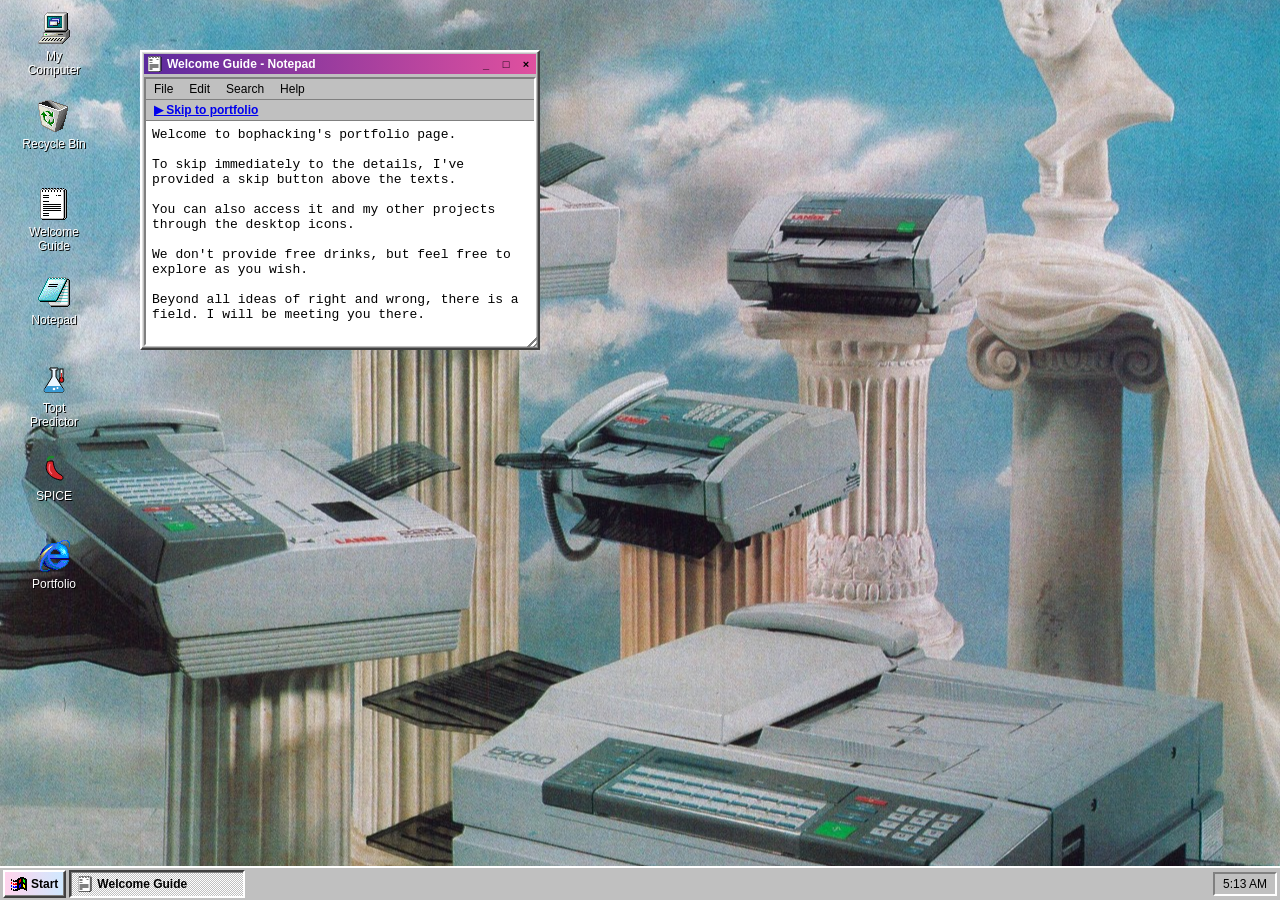
<file: index.html>
<!DOCTYPE html>
<html lang="en">
<head>
<meta charset="utf-8">
<meta name="viewport" content="width=device-width, initial-scale=1, viewport-fit=cover">
<title>bophackings-portfolio</title>
<link rel="icon" type="image/png" href="assets/icons/computer.png">
<link rel="stylesheet" href="css/base.css">
<link rel="stylesheet" href="css/desktop.css">
<link rel="stylesheet" href="css/windows.css">
<link rel="stylesheet" href="css/apps.css">
<link rel="stylesheet" href="css/explorer.css">
<link rel="stylesheet" href="css/mlapps.css">
<link rel="stylesheet" href="css/portfolio.css">
<link rel="stylesheet" href="css/recycle.css">
<link rel="stylesheet" href="css/find.css">
</head>
<body>
<div id="desk"><div id="icons"></div></div>
<div id="bar">
  <div id="menu" class="raised" role="menu"></div>
  <button class="btn" id="start" aria-haspopup="true"><img src="assets/icons/start.png" alt="" width="16" height="16">Start</button>
  <div id="tasks"></div>
  <div id="clock" class="sunk" title=""></div>
</div>
<script src="js/config.js"></script>
<script src="js/apps.js"></script>
<script src="js/core/desktop.js"></script>
<script src="js/core/windowManager.js"></script>
<script src="js/core/taskbar.js"></script>
<script src="js/manifest.js"></script>
<script src="js/core/fs.js"></script>
<script src="js/core/menus.js"></script>
<script src="js/core/dialogs.js"></script>
<script src="js/core/ui.js"></script>
<script src="js/core/dragDrop.js"></script>
<script src="js/core/recycle.js"></script>
<script src="js/lib/topt-core.js"></script>
<script src="js/lib/spice-core.js"></script>
<script src="js/core/open.js"></script>
<script src="js/core/dialup.js"></script>
<script src="js/core/startmenu.js"></script>
<script src="js/apps/find.js"></script>
<script src="js/apps/viewer.js"></script>
<script src="js/apps/notepad.js"></script>
<script src="js/apps/explorer.js"></script>
<script src="js/apps/topt.js"></script>
<script src="js/apps/spice.js"></script>
<script src="js/apps/portfolio.js"></script>
<script src="js/apps/recyclebin.js"></script>
<script src="js/main.js"></script>
</body>
</html>
</file>
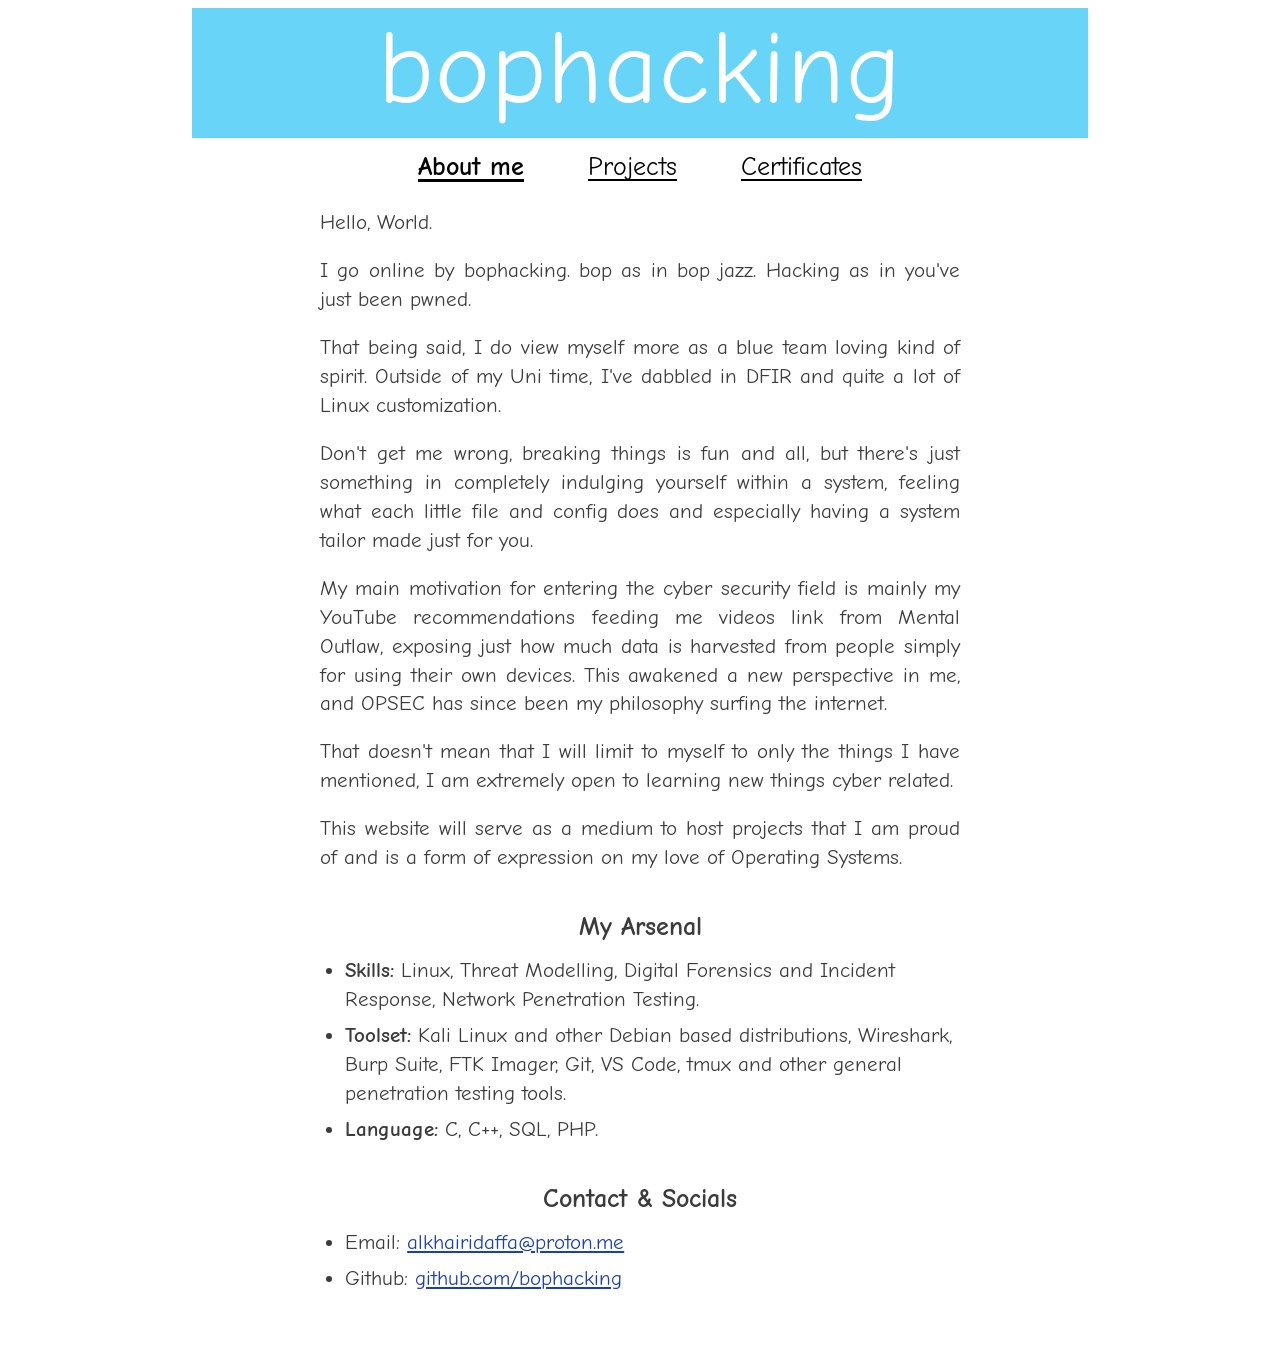
<file: content/portfolio/about.html>
<!doctype html>
<html lang="en">
<head>
<meta charset="utf-8">
<meta name="viewport" content="width=device-width, initial-scale=1">
<title>About me - bophacking</title>
<meta name="description" content="Introduction to bophacking, a computing student.">
<meta property="og:title" content="About me - bophacking">
<meta property="og:description" content="Introduction to bophacking, a computing student.">
<link rel="stylesheet" href="style.css">
</head>
<body>
<div class="wrap">
<header class="banner"><h1>bophacking</h1></header>
<nav aria-label="Portfolio sections">
  <a href="about.html" aria-current="page">About me</a>
  <a href="projects.html">Projects</a>
  <a href="certificates.html">Certificates</a>
</nav>
<main>
<p>Hello, World.</p>
<p>I go online by bophacking. bop as in bop jazz. Hacking as in you've just been pwned.</p>
<p>That being said, I do view myself more as a blue team loving kind of spirit. Outside of my Uni time, I've dabbled in DFIR and quite a lot of Linux customization.</p>
<p>Don't get me wrong, breaking things is fun and all, but there's just something in completely indulging yourself within a system, feeling what each little file and config does and especially having a system tailor made just for you.</p>
<p>My main motivation for entering the cyber security field is mainly my YouTube recommendations feeding me videos link from Mental Outlaw, exposing just how much data is harvested from people simply for using their own devices. This awakened a new perspective in me, and OPSEC has since been my philosophy surfing the internet.</p>
<p>That doesn't mean that I will limit to myself to only the things I have mentioned, I am extremely open to learning new things cyber related.</p>
<p>This website will serve as a medium to host projects that I am proud of and is a form of expression on my love of Operating Systems.</p>
<h2 id="arsenal">My Arsenal</h2>
<ul class="skills">
  <li><b>Skills:</b> Linux, Threat Modelling, Digital Forensics and Incident Response, Network Penetration Testing.</li>
  <li><b>Toolset:</b> Kali Linux and other Debian based distributions, Wireshark, Burp Suite, FTK Imager, Git, VS Code, tmux and other general penetration testing tools.</li>
  <li><b>Language:</b> C, C++, SQL, PHP.</li>
</ul>
<h2 id="contact">Contact & Socials</h2>
<ul class="contact">
  <li>Email: <a href="mailto:alkhairidaffa@proton.me">alkhairidaffa@proton.me</a></li>
  <li>Github: <a href="https://github.com/bophacking">github.com/bophacking</a></li>
</ul>
</main>
</div>
</body>
</html>
</file>
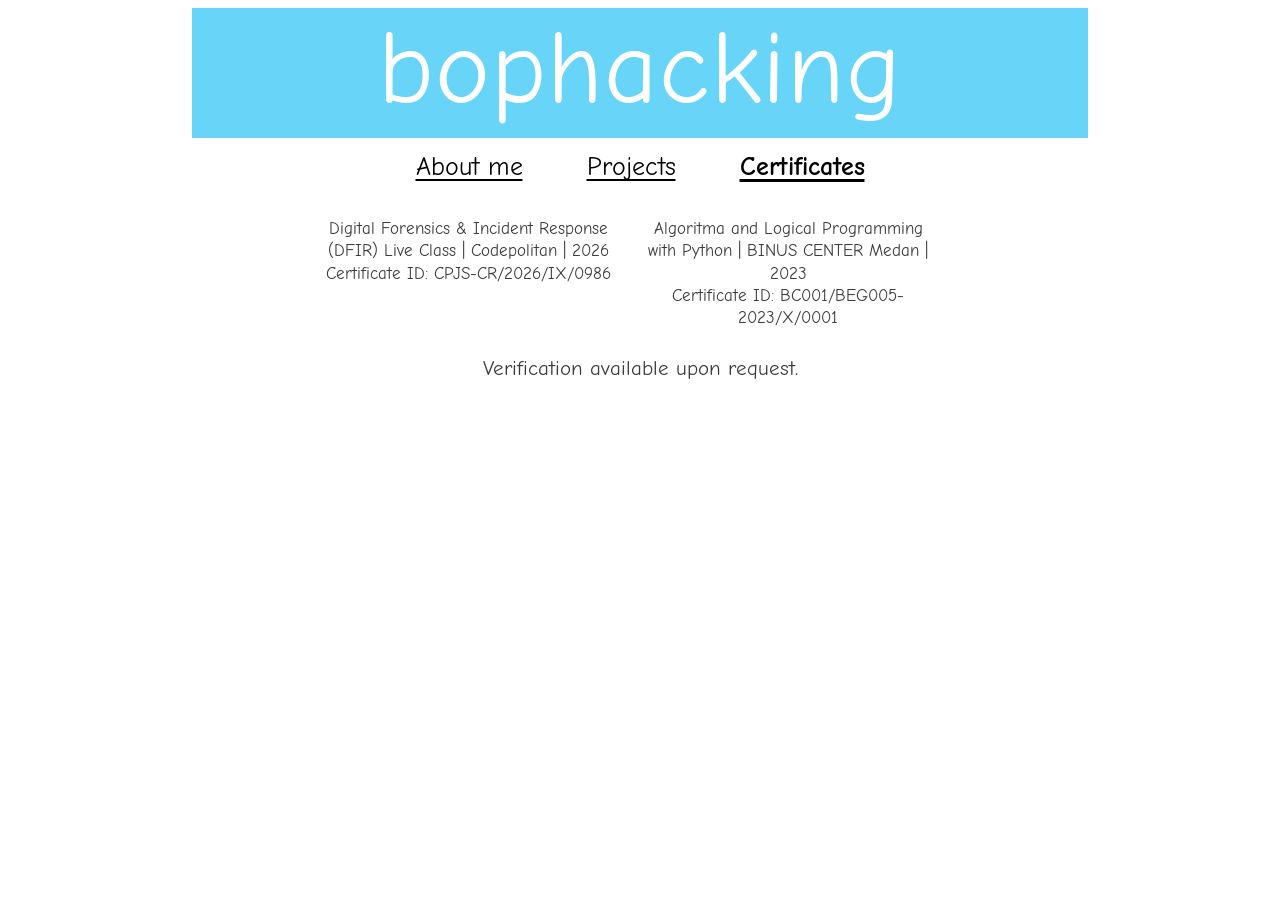
<file: content/portfolio/certificates.html>
<!doctype html>
<html lang="en">
<head>
<meta charset="utf-8">
<meta name="viewport" content="width=device-width, initial-scale=1">
<title>Certificates - bophacking</title>
<meta name="description" content="Certificates and achievements earned by bophacking.">
<meta property="og:title" content="Certificates - bophacking">
<meta property="og:description" content="Certificates and achievements earned by bophacking.">
<link rel="stylesheet" href="style.css">
</head>
<body>
<div class="wrap">
<header class="banner"><h1>bophacking</h1></header>
<nav aria-label="Portfolio sections">
  <a href="about.html">About me</a>
  <a href="projects.html">Projects</a>
  <a href="certificates.html" aria-current="page">Certificates</a>
</nav>
<main>
<div class="certs">
  <figure>
    <figcaption>
      Digital Forensics & Incident Response (DFIR) Live Class  | Codepolitan | 2026<br>
      Certificate ID: CPJS-CR/2026/IX/0986
    </figcaption>
  </figure>
  <figure>
    <figcaption>
      Algoritma and Logical Programming with Python  |  BINUS CENTER Medan | 2023<br>
      Certificate ID: BC001/BEG005-2023/X/0001 
    </figcaption>
  </figure>
  <br>
</div>
<p style="text-align:center; margin:24px auto 0;">Verification available upon request.</p>
</main>
</div>
</body>
</html>
</file>
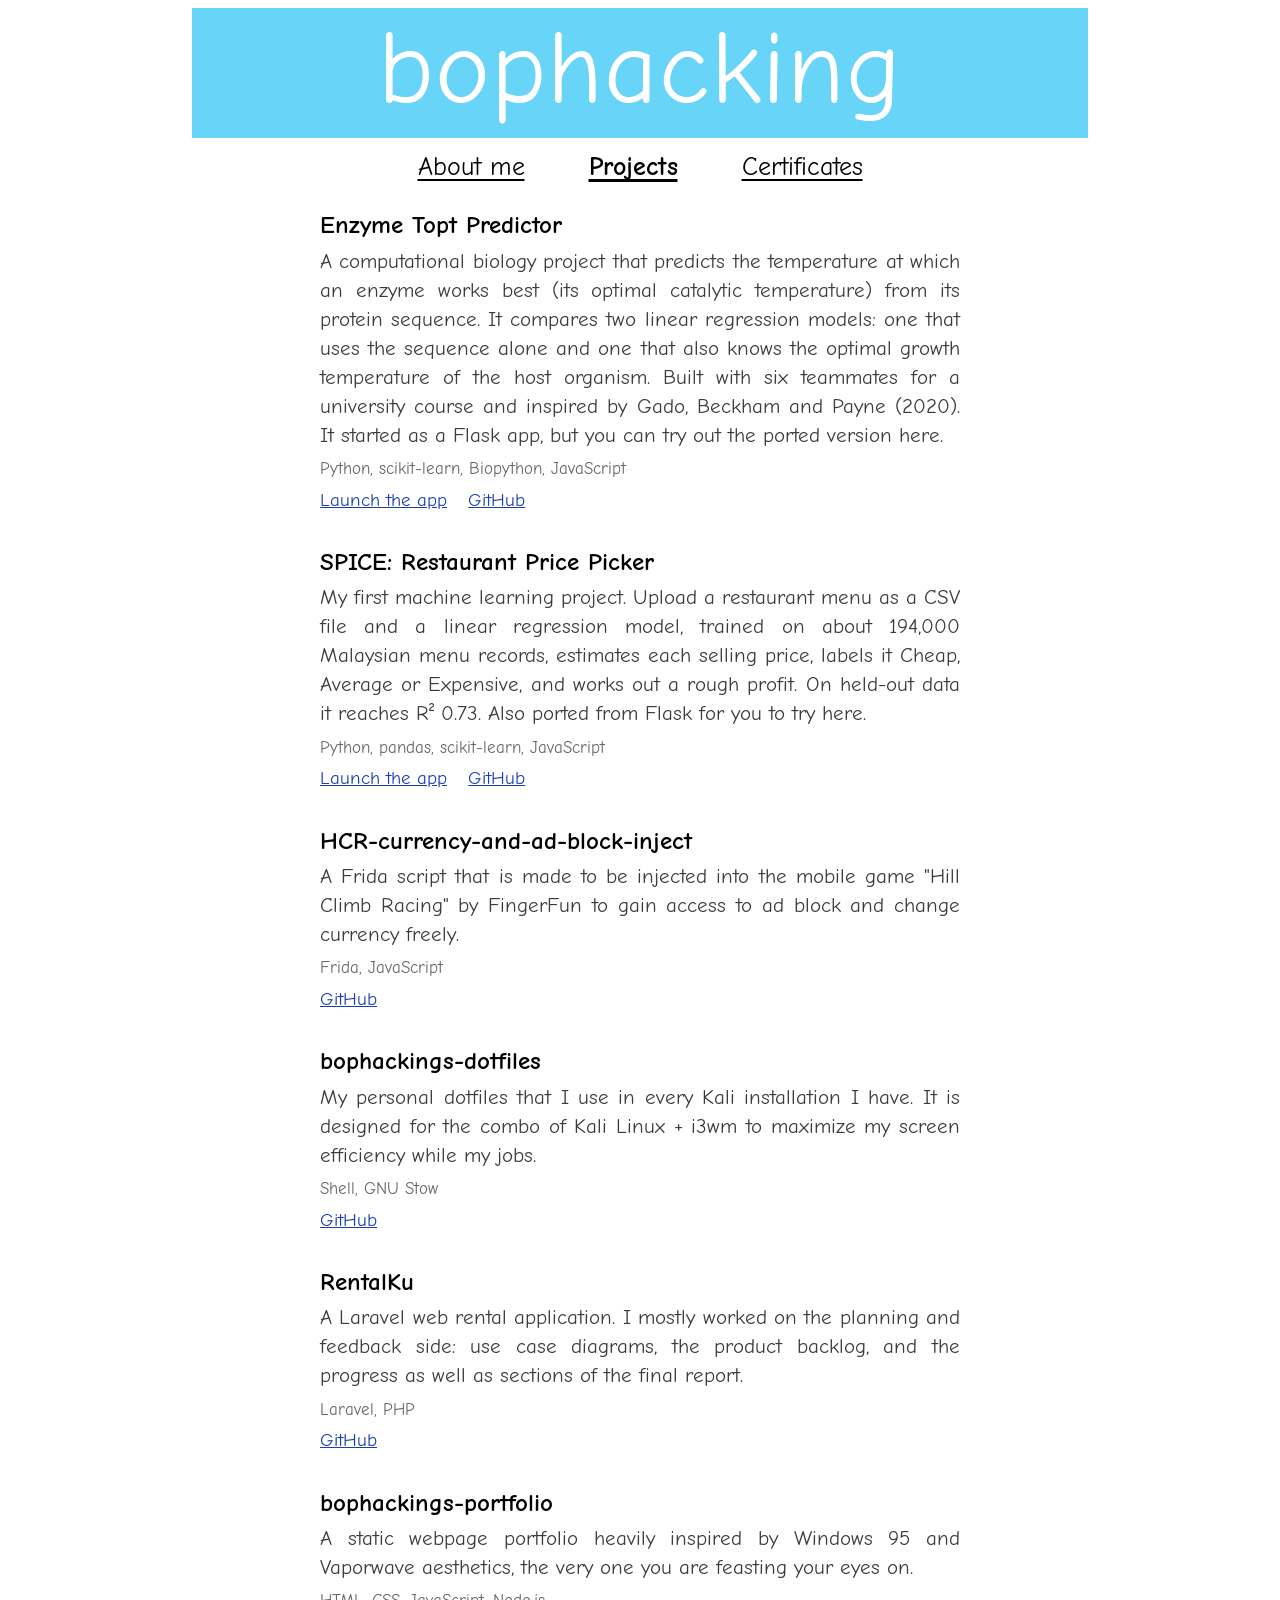
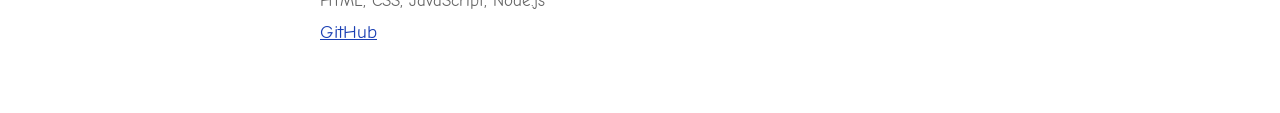
<file: content/portfolio/projects.html>
<!doctype html>
<html lang="en">
<head>
<meta charset="utf-8">
<meta name="viewport" content="width=device-width, initial-scale=1">
<title>Projects - bophacking</title>
<meta name="description" content="Machine learning, web and software projects by bophacking.">
<meta property="og:title" content="Projects - bophacking">
<meta property="og:description" content="Machine learning, web and software projects by bophacking.">
<link rel="stylesheet" href="style.css">
</head>
<body>
<div class="wrap">
<header class="banner"><h1>bophacking</h1></header>
<nav aria-label="Portfolio sections">
  <a href="about.html">About me</a>
  <a href="projects.html" aria-current="page">Projects</a>
  <a href="certificates.html">Certificates</a>
</nav>
<main>
<article class="proj">
  <h2>Enzyme Topt Predictor</h2>
  <p>A computational biology project that predicts the temperature at which an enzyme works best (its optimal catalytic temperature) from its protein sequence. It compares two linear regression models: one that uses the sequence alone and one that also knows the optimal growth temperature of the host organism. Built with six teammates for a university course and inspired by Gado, Beckham and Payne (2020). It started as a Flask app, but you can try out the ported version here.</p>
  <p class="tag">Python, scikit-learn, Biopython, JavaScript</p>
  <div class="links"><a href="../../index.html#topt" data-app="topt">Launch the app</a><a href="https://github.com/bophacking/CompBio-Project">GitHub</a></div>
</article>
<article class="proj">
  <h2>SPICE: Restaurant Price Picker</h2>
  <p>My first machine learning project. Upload a restaurant menu as a CSV file and a linear regression model, trained on about 194,000 Malaysian menu records, estimates each selling price, labels it Cheap, Average or Expensive, and works out a rough profit. On held-out data it reaches R&sup2; 0.73. Also ported from Flask for you to try here.</p>
  <p class="tag">Python, pandas, scikit-learn, JavaScript</p>
  <div class="links"><a href="../../index.html#spice" data-app="spice">Launch the app</a><a href="https://github.com/bophacking/SPICE">GitHub</a></div>
</article>
<article class="proj">
  <h2>HCR-currency-and-ad-block-inject</h2>
  <p>A Frida script that is made to be injected into the mobile game "Hill Climb Racing" by FingerFun to gain access to ad block and change currency freely.</p>
  <p class="tag">Frida, JavaScript</p>
  <div class="links"><a href="https://github.com/Stellar-74/HCR-currency-and-ad-block-inject">GitHub</a></div>
</article>
<article class="proj">
  <h2>bophackings-dotfiles</h2>
  <p>My personal dotfiles that I use in every Kali installation I have. It is designed for the combo of Kali Linux + i3wm to maximize my screen efficiency while my jobs.</p>
  <p class="tag">Shell, GNU Stow</p>
  <div class="links"><a href="https://github.com/bophacking/bophackings-dotfiles">GitHub</a></div>
</article>
<article class="proj">
  <h2>RentalKu</h2>
  <p>A Laravel web rental application. I mostly worked on the planning and feedback side: use case diagrams, the product backlog, and the progress as well as sections of the final report.</p>
  <p class="tag">Laravel, PHP</p>
  <div class="links"><a href="https://github.com/kazuro355/rentalku">GitHub</a></div>
</article>
<article class="proj">
  <h2>bophackings-portfolio</h2>
  <p>A static webpage portfolio heavily inspired by Windows 95 and Vaporwave aesthetics, the very one you are feasting your eyes on. </p>
  <p class="tag">HTML, CSS, JavaScript, Node.js</p>
  <div class="links"><a href="https://github.com/bophacking/bophackings-portfolio">GitHub</a></div>
</article>
</main>
</div>
</body>
</html>
</file>
<file: css/base.css>
:root{--cur:url("../assets/cursors/arrow.svg") 1 1,default;--cur-text:url("../assets/cursors/text.svg") 6 12,text;--cur-wait:url("../assets/cursors/wait.svg") 13 16,wait;--cur-hand:url("../assets/cursors/hand.svg") 6 1,pointer;--cur-nwse:url("../assets/cursors/nwse.svg") 11 11,nwse-resize;--face:#c0c0c0;--hi:#fff;--lo:#808080;--dk:#404040;--desk:#008080;--ink:#000;--a1:#5b2a9e;--a2:#e0509f;--i1:#7a7a7a;--i2:#b4b4b4;box-sizing:border-box;padding-top:env(safe-area-inset-top,0px)}
@media (prefers-color-scheme:dark){:root:not([data-theme="light"]){--desk:#0b4a4a}}
:root[data-theme="dark"]{--desk:#0b4a4a}
*{box-sizing:border-box}
html,body{height:100%;margin:0;overflow:hidden}
body{display:flex;flex-direction:column;background:var(--desk);color:var(--ink);font:12px Tahoma,"MS Sans Serif",Geneva,sans-serif;user-select:none;-webkit-user-select:none}
#desk{flex:1;position:relative;overflow:hidden;background:var(--desk) var(--wp,none) center/cover no-repeat}
.raised{background:var(--face);border:2px solid;border-color:var(--hi) var(--dk) var(--dk) var(--hi);box-shadow:inset -1px -1px var(--lo),inset 1px 1px #dfdfdf}
.sunk{border:2px solid;border-color:var(--lo) var(--hi) var(--hi) var(--lo)}

html,body{cursor:var(--cur)}
textarea,input:not([type=checkbox]):not([type=radio]):not([type=file]),.pad{cursor:var(--cur-text)}
body.busy *{cursor:var(--cur-wait)!important}
body.busy .dlg,body.busy .dlg *{cursor:var(--cur)!important}
</file>
<file: css/desktop.css>
#icons{position:absolute;inset:8px auto auto 8px;display:flex;flex-direction:column;flex-wrap:wrap;gap:6px;max-height:calc(100% - 16px)}
.ic{all:unset;width:76px;padding:4px 2px;text-align:center;color:#fff;cursor:var(--cur);display:flex;flex-direction:column;align-items:center;gap:4px}
.ic svg{width:32px;height:32px}
.ic span{padding:1px 3px;text-shadow:1px 1px #000}
.ic.sel span{background:#000080;outline:1px dotted #fff;text-shadow:none}
.ic.sel svg{opacity:.7}
.ic.hint svg{animation:pulse 1.4s ease-in-out infinite}
@keyframes pulse{50%{transform:translateY(-4px)}}
@media (prefers-reduced-motion:reduce){.ic.hint svg{animation:none}}
#bar{display:flex;align-items:center;gap:3px;height:32px;padding:2px 3px calc(2px + env(safe-area-inset-bottom,0px));border-width:2px 0 0;border-style:solid;border-color:var(--hi);background:var(--face);position:relative;z-index:9999;height:auto;min-height:32px}
.btn{all:unset;display:flex;align-items:center;gap:4px;height:24px;padding:0 6px;font-weight:700;cursor:var(--cur);background:var(--face);border:2px solid;border-color:var(--hi) var(--dk) var(--dk) var(--hi);box-shadow:inset -1px -1px var(--lo)}
.btn.pr,.btn:active{border-color:var(--dk) var(--hi) var(--hi) var(--dk);box-shadow:inset 1px 1px var(--lo)}
.btn svg{width:16px;height:16px;flex:none}
#start{background:linear-gradient(90deg,#ffd3ec,#cfe9ff);color:#000}
#tasks{flex:1;display:flex;gap:3px;min-width:0}
#tasks .btn{flex:0 1 160px;min-width:0;font-weight:400}
#tasks .btn span{overflow:hidden;white-space:nowrap;text-overflow:ellipsis}
#tasks .btn.pr{font-weight:700;background:repeating-conic-gradient(#fff 0 25%,var(--face) 0 50%) 0 0/2px 2px}
#clock{padding:3px 8px;min-width:64px;text-align:center}
#menu{position:absolute;left:3px;bottom:100%;width:226px;display:none;padding:3px}
#menu.open{display:flex}
#menu .sb{flex:none;width:28px;background:linear-gradient(0deg,#ff71ce,#b967ff 55%,#01cdfe);display:flex;align-items:flex-start;justify-content:center;padding:6px 0}
#menu .sb span{writing-mode:vertical-rl;transform:rotate(180deg);color:#fff;font-size:22px;letter-spacing:1px;text-shadow:1px 1px #000;white-space:nowrap;align-self:flex-end}
#menu .sb b{font-weight:700}#menu .sb span{font-weight:400}
#menu .ml{flex:1;min-width:0;padding-left:2px}
#menu .row{position:relative}
#menu .row>button.sub::after{content:'\25B8';margin-left:auto}
#menu .row:hover>button,#menu .row.open>button{background:#000080;color:#fff}
#menu .fly{display:none;position:absolute;left:100%;bottom:-3px;width:210px;padding:3px}
#menu .row:hover>.fly,#menu .row.open>.fly{display:block}
#menu hr{border:0;border-top:1px solid var(--dk);border-bottom:1px solid var(--hi);margin:3px 2px}
.shut{position:fixed;inset:0;background:#000;z-index:2147483647;display:flex;align-items:center;justify-content:center;text-align:center;color:#ff9b00;font:22px/1.4 'Courier New',monospace;cursor:none}
#menu button{all:unset;box-sizing:border-box;display:flex;gap:8px;align-items:center;width:100%;padding:6px 8px;cursor:var(--cur);font-size:13px;color:#000}
#menu button:hover,#menu button:focus-visible{background:#000080;color:#fff}
#menu svg{width:24px;height:24px}
.ic:focus-visible,.btn:focus-visible,.tb button:focus-visible{outline:1px dotted #000;outline-offset:-4px}
#icons.free{inset:0;max-height:none}
#start img{width:16px;height:16px;image-rendering:pixelated;flex:none}
</file>
<file: css/windows.css>
.win{position:absolute;display:flex;flex-direction:column;padding:2px;min-width:200px;min-height:110px}
.win.max{inset:0!important;width:auto!important;height:auto!important}
.tb{display:flex;align-items:center;gap:4px;padding:2px 2px 2px 3px;color:#d8d8d8;background:linear-gradient(90deg,var(--i1),var(--i2));font-weight:700;touch-action:none;cursor:var(--cur)}
.win.on .tb{color:#fff;background:linear-gradient(90deg,var(--a1),var(--a2))}
.tb svg{width:16px;height:16px;flex:none}
.tt{flex:1;overflow:hidden;white-space:nowrap;text-overflow:ellipsis}
.tb button{all:unset;width:16px;height:14px;text-align:center;line-height:13px;color:#000;font:700 11px Tahoma,sans-serif;cursor:var(--cur)}
.tb button:active{border-color:var(--dk) var(--hi) var(--hi) var(--dk)}
.body{flex:1;margin-top:3px;background:#fff;overflow:auto;min-height:0;position:relative;user-select:text;-webkit-user-select:text}
.pad{all:unset;display:block;width:100%;height:100%;padding:6px;font:13px "Courier New",monospace;white-space:pre-wrap;overflow:auto;box-sizing:border-box;color:#000}
.stub{padding:14px;line-height:1.5;color:#000}
.grip{position:absolute;right:0;bottom:0;width:14px;height:14px;cursor:var(--cur-nwse);touch-action:none;background:linear-gradient(135deg,transparent 55%,var(--lo) 55% 65%,transparent 65% 75%,var(--lo) 75% 85%,transparent 85%)}
.win.max .grip{display:none}
</file>
<file: css/apps.css>
.np{display:flex;flex-direction:column;height:100%;position:relative;background:#fff}
.np .pad{flex:1;height:auto;min-height:0}
.mbar{display:flex;flex:none;background:var(--face);border-bottom:1px solid var(--lo)}
.mi{position:relative}
.mi>button{all:unset;padding:3px 8px;cursor:var(--cur);color:#000}
.mi.open>button,.mi>button:hover{background:#000080;color:#fff}
.dd{display:none;position:absolute;left:0;top:100%;min-width:170px;padding:2px;z-index:50}
.mi.open .dd{display:block}
.dd button{all:unset;display:flex;justify-content:space-between;gap:24px;width:100%;padding:3px 18px 3px 8px;box-sizing:border-box;cursor:var(--cur);color:#000}
.dd button:hover,.dd button:focus-visible{background:#000080;color:#fff}
.dd hr{border:0;border-top:1px solid var(--lo);border-bottom:1px solid var(--hi);margin:3px 2px}
.cover{position:absolute;inset:0;z-index:50}
.cover.sys{z-index:8999}
.dlg{z-index:9000;min-height:0}
.dlg.shake{animation:shake .3s}
@keyframes shake{25%{transform:translateX(-6px)}75%{transform:translateX(6px)}}
@media (prefers-reduced-motion:reduce){.dlg.shake{animation:none}}
.dbody{display:flex;gap:12px;align-items:flex-start;padding:14px 12px 8px;background:var(--face);color:#000}
.gl{flex:none;width:32px;height:32px;border-radius:50%;color:#fff;font:700 20px/32px Tahoma,sans-serif;text-align:center}
.g-i,.g-q{background:#2a4fd0}.g-w{background:#e0b800;color:#000}.g-x{background:#c00}
.dt{flex:1;min-width:0}
.msg{white-space:pre-line;line-height:1.4;margin-top:2px}
.dinp{width:100%;margin-top:6px;padding:2px 3px;font:12px Tahoma,sans-serif;background:#fff;color:#000;border-radius:0}
.dbtns{display:flex;justify-content:center;gap:8px;padding:6px 8px 10px;background:var(--face)}
.dbtns .btn{min-width:72px;justify-content:center;font-weight:400}

.np .skip{display:block;padding:3px 8px;background:var(--face);border-bottom:1px solid var(--lo);color:#00e;text-decoration:underline;cursor:var(--cur-hand);font-size:12px;font-weight:700}
.np .skip:hover{color:#c0c}

.vwr{display:flex;flex-direction:column;height:100%;background:var(--face)}
.vbox{flex:1;min-height:0;overflow:auto;background:#808080;display:flex;margin:3px;color:#fff;align-items:center;justify-content:center}
.vbox img{display:block;max-width:none;margin:auto}
.xt .btn[disabled]{color:#808080}

.np .pad{tab-size:8}

.ic svg image,.v-large svg image,.dndghost svg image{image-rendering:pixelated}
</file>
<file: css/explorer.css>
.xp{display:flex;flex-direction:column;height:100%;background:var(--face);color:#000}
.xt{display:flex;flex-wrap:wrap;gap:3px;padding:3px;border-bottom:1px solid var(--lo)}
.xt .btn{font-weight:400}
.xa{display:flex;align-items:center;gap:6px;padding:3px 6px}
.xv{flex:1;min-width:0;padding:2px 4px;background:#fff;overflow:hidden;white-space:nowrap;text-overflow:ellipsis}
.xl{flex:1;min-height:0;overflow:auto;background:#fff;margin:0 3px}
.xs{margin:3px;padding:2px 6px}
.xi{all:unset;box-sizing:border-box;display:flex;cursor:var(--cur);color:#000;text-align:center}
.xi span{padding:1px 3px}
.xi.sel span,.v-details tr.sel td{background:#000080;color:#fff}
.xi:focus-visible,.v-details tr:focus-visible{outline:1px dotted #000}
.v-large{display:flex;flex-wrap:wrap;align-content:flex-start;gap:4px;padding:6px}
.v-large .xi{flex-direction:column;align-items:center;gap:3px;width:90px;padding:4px 2px}
.v-large .xi svg{width:32px;height:32px}
.v-small,.v-list{padding:6px}
.v-small{display:flex;flex-wrap:wrap;gap:2px 8px;align-content:flex-start}
.v-list{column-width:170px}
.v-small .xi,.v-list .xi{align-items:center;gap:4px;width:170px;padding:1px 2px;break-inside:avoid}
.v-small svg,.v-list svg,.v-details svg{width:16px;height:16px;flex:none;vertical-align:middle;margin-right:4px}
.v-details table{width:100%;border-collapse:collapse}
.v-details th{padding:0}
.v-details th button{all:unset;box-sizing:border-box;display:block;width:100%;padding:2px 6px;background:var(--face);border:1px solid var(--lo);cursor:var(--cur);text-align:left}
.v-details td{padding:1px 6px;white-space:nowrap}
.v-details td:nth-child(2){text-align:right}
</file>
<file: css/mlapps.css>
/* Topt Predictor + SPICE (+ shared Win95 tab control) */
.ml{display:flex;flex-direction:column;height:100%;background:var(--face);color:#000;font:12px Tahoma,"MS Sans Serif",Geneva,sans-serif}
.ml.drop{outline:2px dashed #000080;outline-offset:-4px}
.ml .tabs{flex:1;display:flex;flex-direction:column;min-height:0;padding:6px}
.tabbar{display:flex;padding-left:4px;position:relative;z-index:1;margin-bottom:-2px}
.tab{all:unset;padding:3px 14px 4px;margin-top:3px;cursor:var(--cur);background:var(--face);color:#000;border:2px solid;border-color:var(--hi) var(--dk) transparent var(--hi);border-bottom:0;box-shadow:inset -1px 0 var(--lo)}
.tab.on{margin-top:0;padding-top:6px;font-weight:700}
.tab:focus-visible{outline:1px dotted #000;outline-offset:-4px}
.tabpanels{flex:1;min-height:0;display:flex;flex-direction:column}
.tabpanel{flex:1;min-height:0;overflow:auto;padding:10px}
.tabpanel[hidden]{display:none}
.pane.flex{display:flex;flex-direction:column;gap:6px;padding:6px}
.pane .row{display:flex;align-items:center;gap:8px;margin:6px 0;flex-wrap:wrap}
.pane .row.btns{margin-top:10px}
.pane .row select{flex:1;min-width:0}
.lbl{display:block;margin-top:8px;font-weight:700}
.fld{background:#fff;color:#000;padding:2px 4px;font:12px Tahoma,"MS Sans Serif",sans-serif;border-radius:0;box-sizing:border-box}
.fld.seq{width:100%;margin-top:3px;font:12px "Courier New",monospace;resize:vertical;min-height:70px}
.fld.ogt{width:90px}
.chk{display:flex;align-items:center;gap:4px}
.ml .btn{font-weight:400;min-width:86px;justify-content:center}
.ml .btn:disabled{color:var(--lo);text-shadow:1px 1px var(--hi)}
.note{color:#404040;margin:4px 0}
.pbar{height:18px;padding:2px;background:#fff;margin-top:8px}
.pbar[hidden]{display:none}
.pfill{height:100%;width:0;background:repeating-linear-gradient(90deg,#000080 0 8px,transparent 8px 10px);transition:width .05s linear}
.cards{display:flex;gap:10px;flex-wrap:wrap;margin-top:10px}
.rcard{flex:1 1 210px;padding:8px 10px;background:#fff}
.rl{font-weight:700}
.rv{font:700 24px Tahoma,sans-serif;margin:4px 0}
.rcard.ca .rv{color:#5b2a9e}
.rcard.cb .rv{color:#b02a74}
.tbar{height:14px;background:#fff;position:relative}
.tfill{height:100%;background:linear-gradient(90deg,#2ec7ee,#e0509f)}
.tscale{position:relative;height:13px;font-size:10px;color:#404040}
.tscale span{position:absolute;top:1px;transform:translateX(-50%)}
.about h3{margin:12px 0 4px;font-size:13px;color:#5b2a9e}
.about h3:first-child{margin-top:0}
.about p{margin:4px 0 6px;line-height:1.45}
.about a{color:#0000c8}
.fig{display:block;max-width:100%;height:auto;margin:8px 0;border:1px solid var(--lo);background:#fff}
.mt{border-collapse:collapse;margin:4px 0;font-size:12px}
.mt th,.mt td{padding:2px 8px;border:1px solid var(--lo);text-align:left;vertical-align:top}
.mt th{background:var(--face)}
.xt{display:flex;flex-wrap:wrap;gap:4px}
.warn{display:flex;gap:8px;align-items:flex-start;padding:5px 8px;background:#ffffe1;border:1px solid #000;max-height:110px;overflow:auto}
.warn[hidden]{display:none}
.warn ul{margin:0;padding-left:16px}
.wi{flex:none;width:18px;height:18px;border-radius:50%;background:#e0b800;font:700 13px/18px Tahoma,sans-serif;text-align:center}
.tablewrap{flex:1;min-height:0;overflow:auto;background:#fff}
.emptyhint{padding:18px;color:#404040}
.rt{width:100%;border-collapse:collapse}
.rt th{position:sticky;top:0;padding:0;background:var(--face)}
.rt th button{all:unset;display:block;box-sizing:border-box;width:100%;padding:3px 6px;cursor:var(--cur);border:1px solid;border-color:var(--hi) var(--dk) var(--dk) var(--hi);white-space:nowrap}
.rt th button:focus-visible{outline:1px dotted #000;outline-offset:-3px}
.rt td{padding:2px 6px;border-bottom:1px solid #e4e4e4;white-space:nowrap}
.rt td.n{text-align:right;font-variant-numeric:tabular-nums}
.lv.cheap{color:#087a2a}.lv.expensive{color:#b3122f}
</file>
<file: css/portfolio.css>
/* Portfolio app: Internet Explorer chrome (the page itself is styled by content/portfolio/style.css) */
.ie{display:flex;flex-direction:column;height:100%;background:var(--face);color:#000;font:12px Tahoma,"MS Sans Serif",Geneva,sans-serif}
.ietool{display:flex;align-items:center;gap:3px;padding:3px;border-bottom:1px solid var(--lo)}
.ie .btn{font-weight:400;height:26px;padding:0 8px;min-width:0}
.ie .btn:disabled{color:var(--lo);text-shadow:1px 1px var(--hi)}
.throb{margin-left:auto;width:30px;height:30px;flex:none}
.throb svg{width:100%;height:100%;display:block}
.throb.spin svg{animation:spin 1s steps(12) infinite}
@keyframes spin{to{transform:rotate(360deg)}}
.ieaddr{display:flex;align-items:center;gap:6px;padding:3px 6px}
.ieaddr .addr{flex:1;min-width:0}
.iewrap{flex:1;min-height:0;margin:0 3px;background:#fff;overflow:hidden}
.ieframe{display:block;width:100%;height:100%;border:0;background:#fff}
</file>
<file: css/recycle.css>
/* Recycle Bin + drag and drop */
.ic{touch-action:none}
.ic.drop span{background:#000080;outline:1px dotted #fff;text-shadow:none}
.ic.drop svg{opacity:.7}
.dndghost{position:fixed;z-index:20000;pointer-events:none;opacity:.8;display:flex;flex-direction:column;align-items:center;gap:2px;width:84px;color:#fff;font:12px Tahoma,"MS Sans Serif",sans-serif;text-align:center}
.dndghost svg{width:32px;height:32px}
.dndghost span{padding:1px 3px;background:#000080}
.xp.bin.drop{outline:2px dashed #000080;outline-offset:-4px}
.bt{width:100%;border-collapse:collapse}
.bt th{position:sticky;top:0;padding:3px 6px;text-align:left;font-weight:400;white-space:nowrap;background:var(--face);color:#000;border:1px solid;border-color:var(--hi) var(--dk) var(--dk) var(--hi)}
.bt td{padding:1px 6px;white-space:nowrap;color:#000}
.bt td.n{text-align:right}
.bt td.nm svg{width:16px;height:16px;vertical-align:middle;margin-right:4px}
.bt tr.sel td{background:#000080;color:#fff}
</file>
<file: css/find.css>
.ftop{padding:6px 8px;display:flex;flex-direction:column;gap:5px;border-bottom:1px solid var(--lo)}
.frow{display:flex;align-items:center;gap:6px}
.frow>span{width:104px;flex:none}
.frow .dinp{flex:1;min-width:0}
.fin{flex:1;padding:2px 4px;background:var(--face)}
.fbtn{display:flex;gap:6px;justify-content:flex-end}
.fbtn .btn{font-weight:400}
.fres .bt{width:100%}
</file>
<file: content/portfolio/style.css>
/* Shared by every page in D:\content\portfolio. Pages also work on their own (open them directly in a browser). */
@font-face{font-family:"Comic Neue";font-weight:400;font-style:normal;font-display:swap;src:url("../../assets/fonts/comic-neue-400.woff2") format("woff2")}
@font-face{font-family:"Comic Neue";font-weight:700;font-style:normal;font-display:swap;src:url("../../assets/fonts/comic-neue-700.woff2") format("woff2")}
:root{
  --banner-bg:#68d5f8;
  --banner-img:none;
  --ink:#3b3b3b;
}
*{box-sizing:border-box}
html{background:#fff}
body{margin:0;color:var(--ink);font-family:"Comic Sans MS","Comic Neue","Chalkboard SE",cursive,sans-serif;font-size:clamp(16px,2.3vw,21px);line-height:1.38}
.wrap{max-width:920px;margin:0 auto;padding:6px 12px 36px}
.banner{background:var(--banner-bg) var(--banner-img) center/cover no-repeat;text-align:center;padding:2px 12px 12px;margin:2px 0 0}
.banner h1{margin:0;font-weight:400;color:#fff;font-size:clamp(42px,12vw,104px);line-height:1.12;letter-spacing:.01em;word-break:break-word}
nav{display:flex;justify-content:center;flex-wrap:wrap;gap:6px clamp(18px,6vw,64px);margin:12px 0 22px}
nav a{color:#000;text-decoration:underline;text-underline-offset:4px;font-size:clamp(17px,3vw,26px)}
nav a[aria-current="page"]{font-weight:700;text-decoration-thickness:3px}
nav a:hover{color:#5b2a9e}
nav a:focus-visible,main a:focus-visible{outline:2px dotted #000;outline-offset:3px}
main{max-width:640px;margin:0 auto;text-align:justify;hyphens:auto}
main p{margin:0 0 .9em}
main a{color:#1a3fb3}
/* projects */
.proj{margin:0 0 1.5em;text-align:justify;hyphens:auto}
.proj h2,.proj .tag,.proj .links{text-align:left}
.proj h2{margin:0 0 .15em;font-size:1.2em;color:#000}
.proj p{margin:0 0 .35em}
.proj .tag{font-size:.82em;color:#666}
.links{display:flex;gap:1.1em;flex-wrap:wrap;font-size:.92em}
/* certificates */
.certs{display:flex;gap:clamp(10px,3vw,24px);justify-content:center;align-items:flex-start}
.certs figure{flex:1 1 0;min-width:0;max-width:300px;margin:0}
.certs img,.ph{display:block;width:100%}
.ph{aspect-ratio:4/3}
.certs img{display:none;height:auto}
.certs figure.has img{display:block}
.certs figure.has .ph{display:none}
.ph{display:flex;align-items:center;justify-content:center;text-align:center;padding:8px;background:#eaf0f2;border:2px dashed #9fb0b6;color:#667a82;font-size:.8em}
.certs figcaption{margin-top:.55em;font-size:.82em;line-height:1.3;text-align:center}
@media (max-width:360px){.certs{flex-direction:column;align-items:center}.certs figure{max-width:none;width:100%}}

main h2{margin:1.4em 0 .4em;font-size:1.25em;text-align:center}
main ul{margin:0 0 1em;padding-left:1.2em;text-align:left}
main li{margin:0 0 .35em}
</file>
